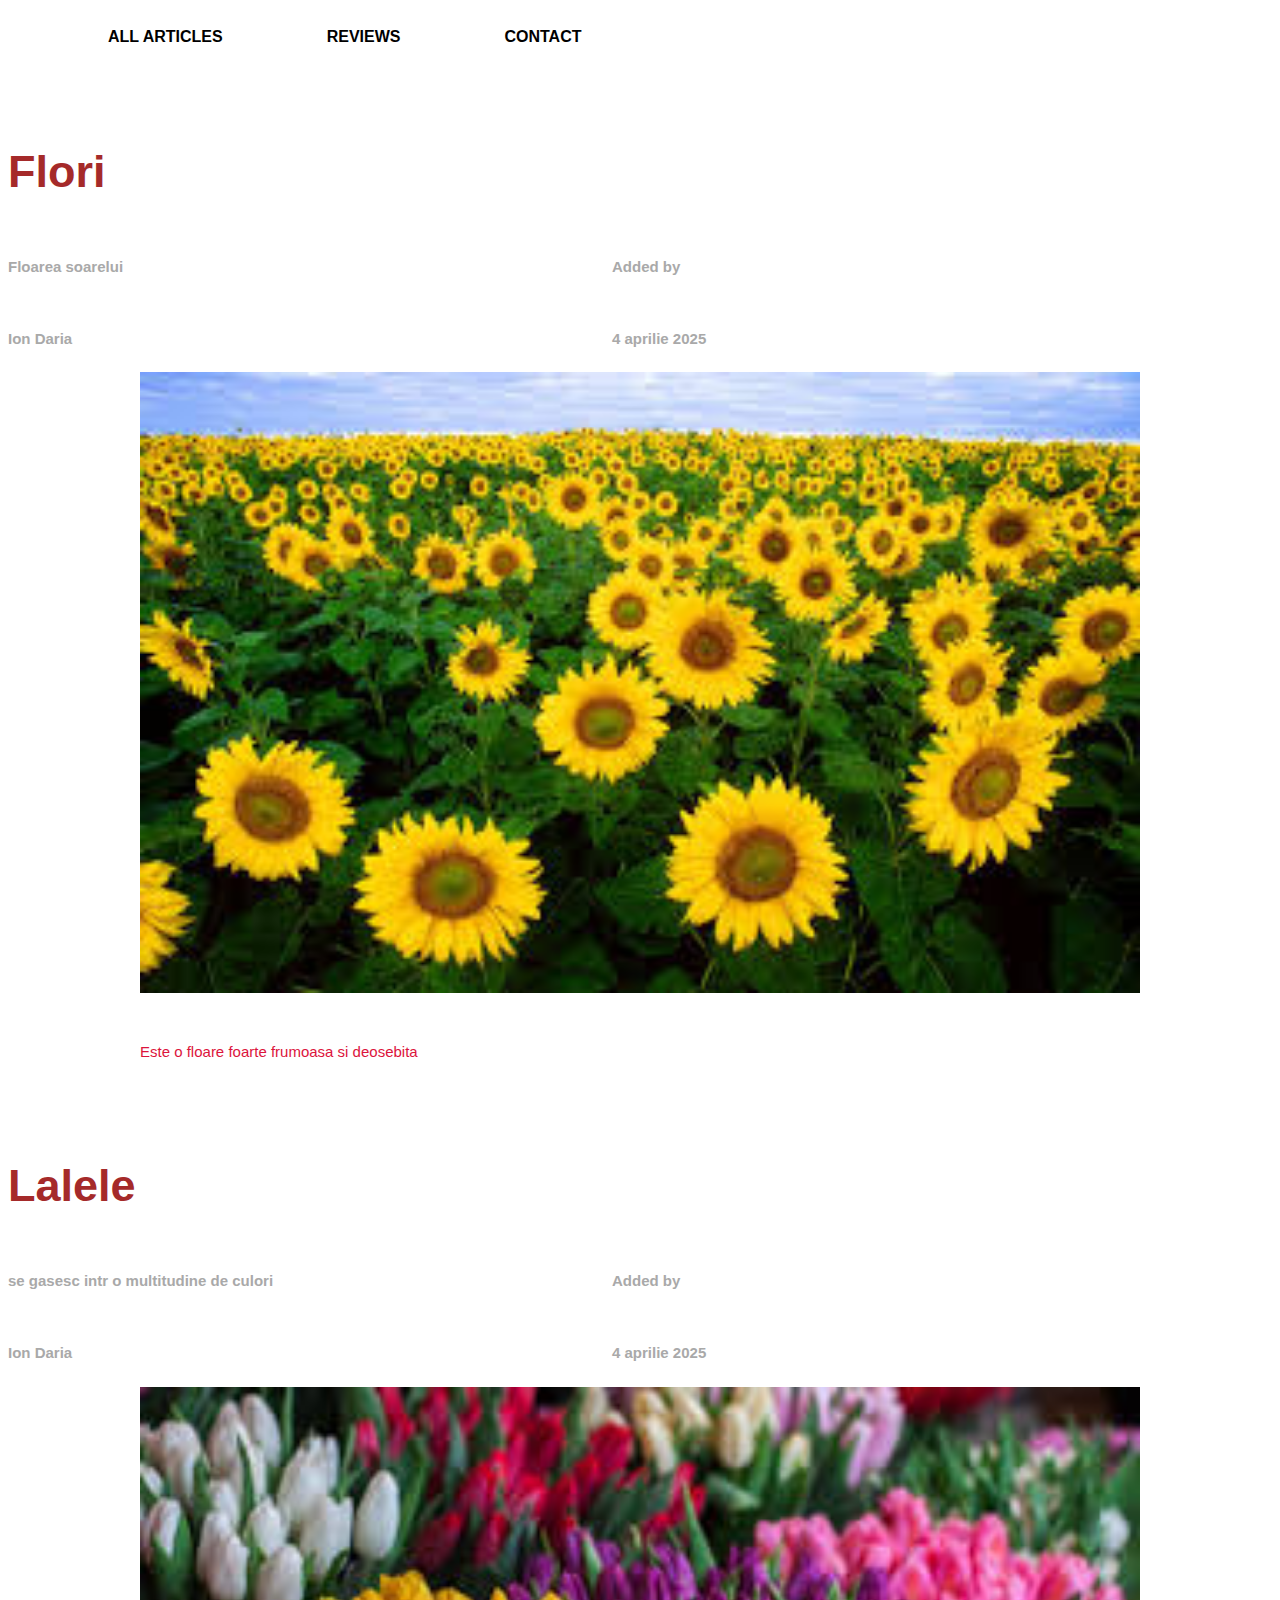
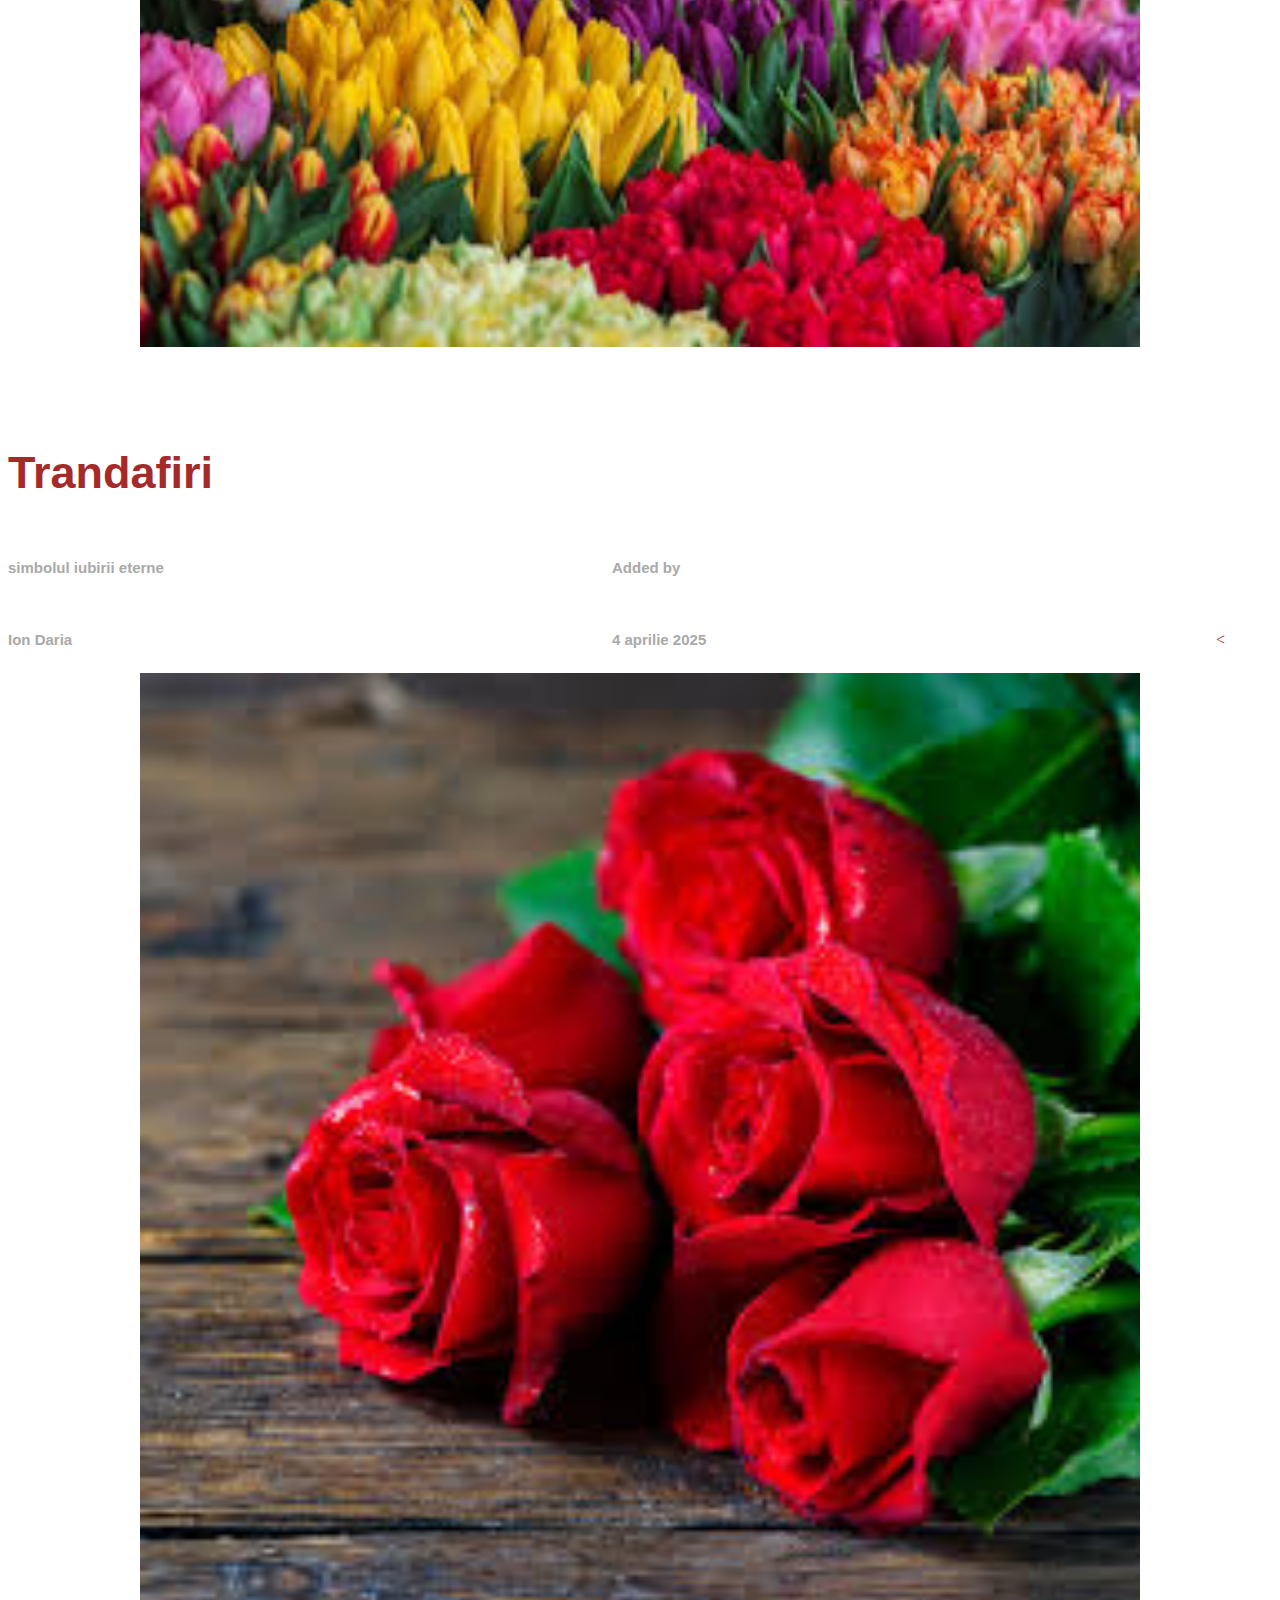
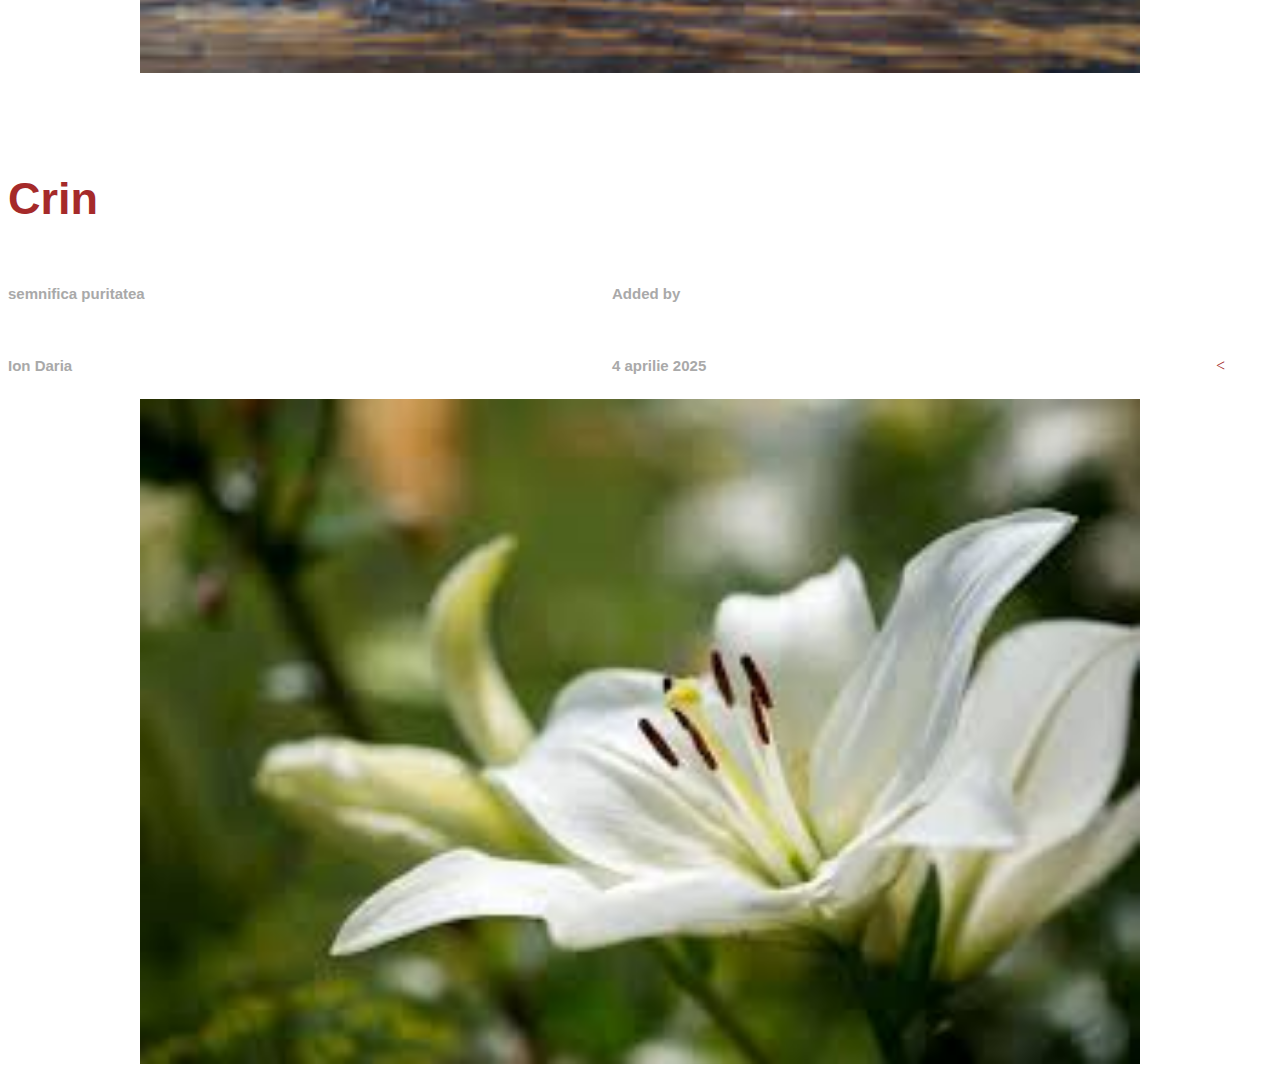
<file: index.html>
<!DOCTYPE html>
<html lang="en">
<head>
    <meta charset="UTF-8">
    <meta name="viewport" content="width= , initial-scale=1.0">
    <title>Daria's blog</title>
<link rel="stylesheet" href="mystyle.css">
</head>
<body style="color:brown">
 <div class="menu" onClick = "openArticles()">ALL ARTICLES</div>   
 <div class="menu" onClick = "openReviews()" >REVIEWS</div> 
 <div class="menu" onClick = "openContact()">CONTACT</div> 

<h1 class="title">Flori</h1>
<h5 class="under title first">Floarea soarelui</h5>
<h5 class="under title">Added by</h5>
<h5 class="under title">Ion Daria</h5>
<h5 class="under title">4 aprilie 2025</h5>
<img class= "image" src="sunflower.jpeg" alt="Semnifica fericirea">
   
<p style="color:crimson";text-align:centre class="description">Este o floare foarte frumoasa si deosebita</p>
<h1 class="title">Lalele</h1>
<h5 class="under title first">se gasesc intr o multitudine de culori</h5>
<h5 class="under title">Added by</h5>
<h5 class="under title">Ion Daria</h5>
<h5 class="under title">4 aprilie 2025</h5>
<img class= "image" src="tulips.jpeg" alt="semnifica iubirea perfecta">
    

<h1 class="title">Trandafiri</h1>
<h5 class="under title first">simbolul iubirii eterne</h5>
<h5 class="under title">Added by</h5>
<h5 class="under title">Ion Daria</h5>
<h5 class="under title">4 aprilie 2025</h5>
< <img class= "image" src="roses.jpeg" alt="trandafiri rosii">


<h1 class="title">Crin</h1>
<h5 class="under title first">semnifica puritatea</h5>
<h5 class="under title">Added by</h5>
<h5 class="under title">Ion Daria</h5>
<h5 class="under title">4 aprilie 2025</h5>
<<img class= "image"  src="crin.jpeg" alt="floarea mea favorita dupa floarea soarelui">

<script src="script.js"></script>
</body>
</html>
</file>
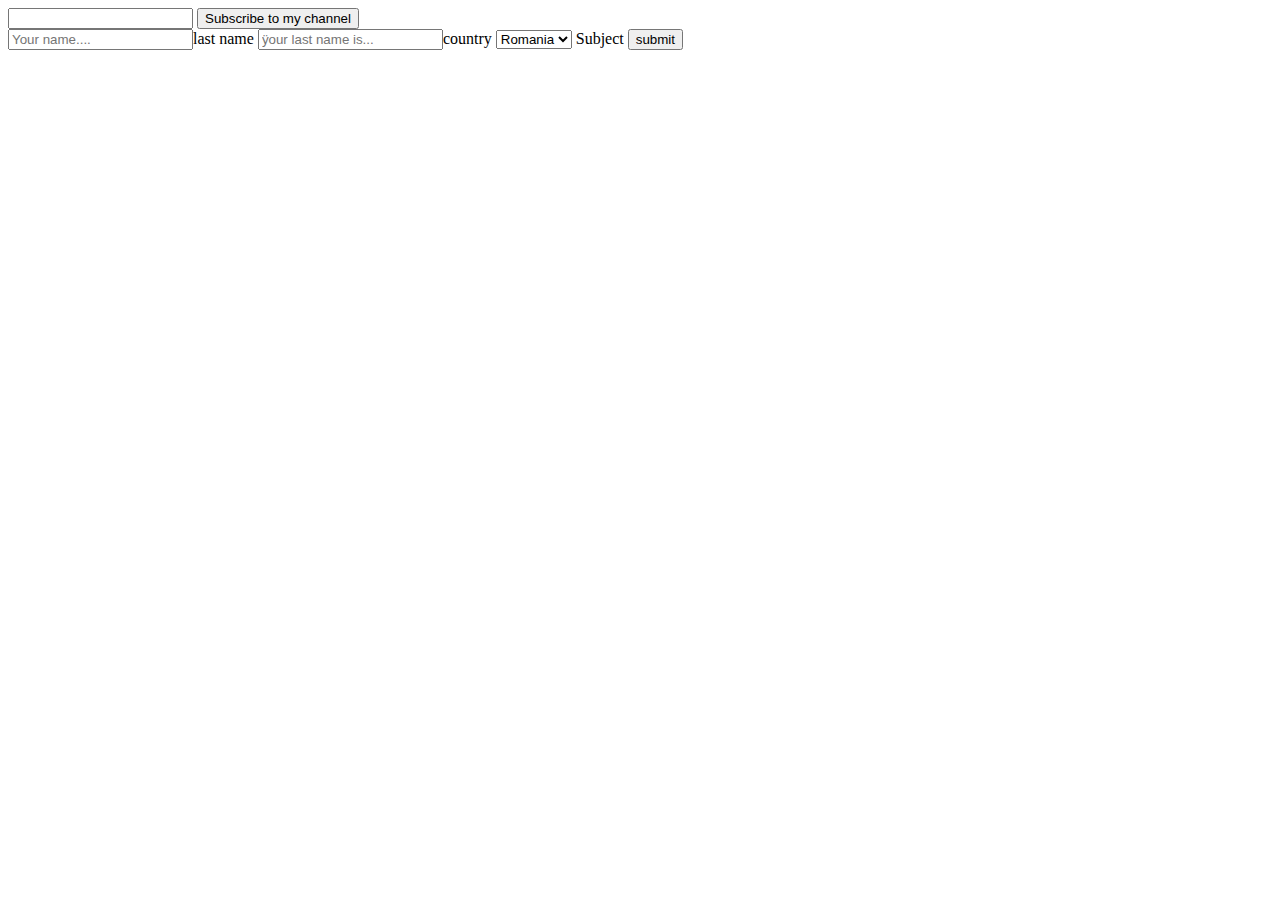
<file: contact.html>
<!DOCTYPE html>
<html lang="en">
<head>
    <meta charset="UTF-8">
    <meta name="viewport" content="width=device-width, initial-scale=1.0">
    <title>Contact</title>
    <link ral<stylecss" href<mystylecss></mystylecss>
</head>
<body>
    <header>
        <div class="subscribe"
        <form>
            <input type="email" placeholder<enter email>
                <button type="submit">Subscribe to my channel</button>
        </form>
    </header>
    <div class="container">
        <label=First Name</label>
    <input type="text" placeholder="Your name...."

    <label>last name</label>
    <input type="text" placeholder="ÿour last name is..."
    <label>country</label>
    <select>
        <option>Romania</option>
        <option>Moldova</option>
        <option>UK</option>
        <option>USA</option>
        <option>Italy</option>
    </select>
    <label>Subject</label>
    <taxtarea placeholder="Write something..." style="height: 288px;"></taxtarea>
<input type="submit" value="submit">
</body>
</html>
</file>
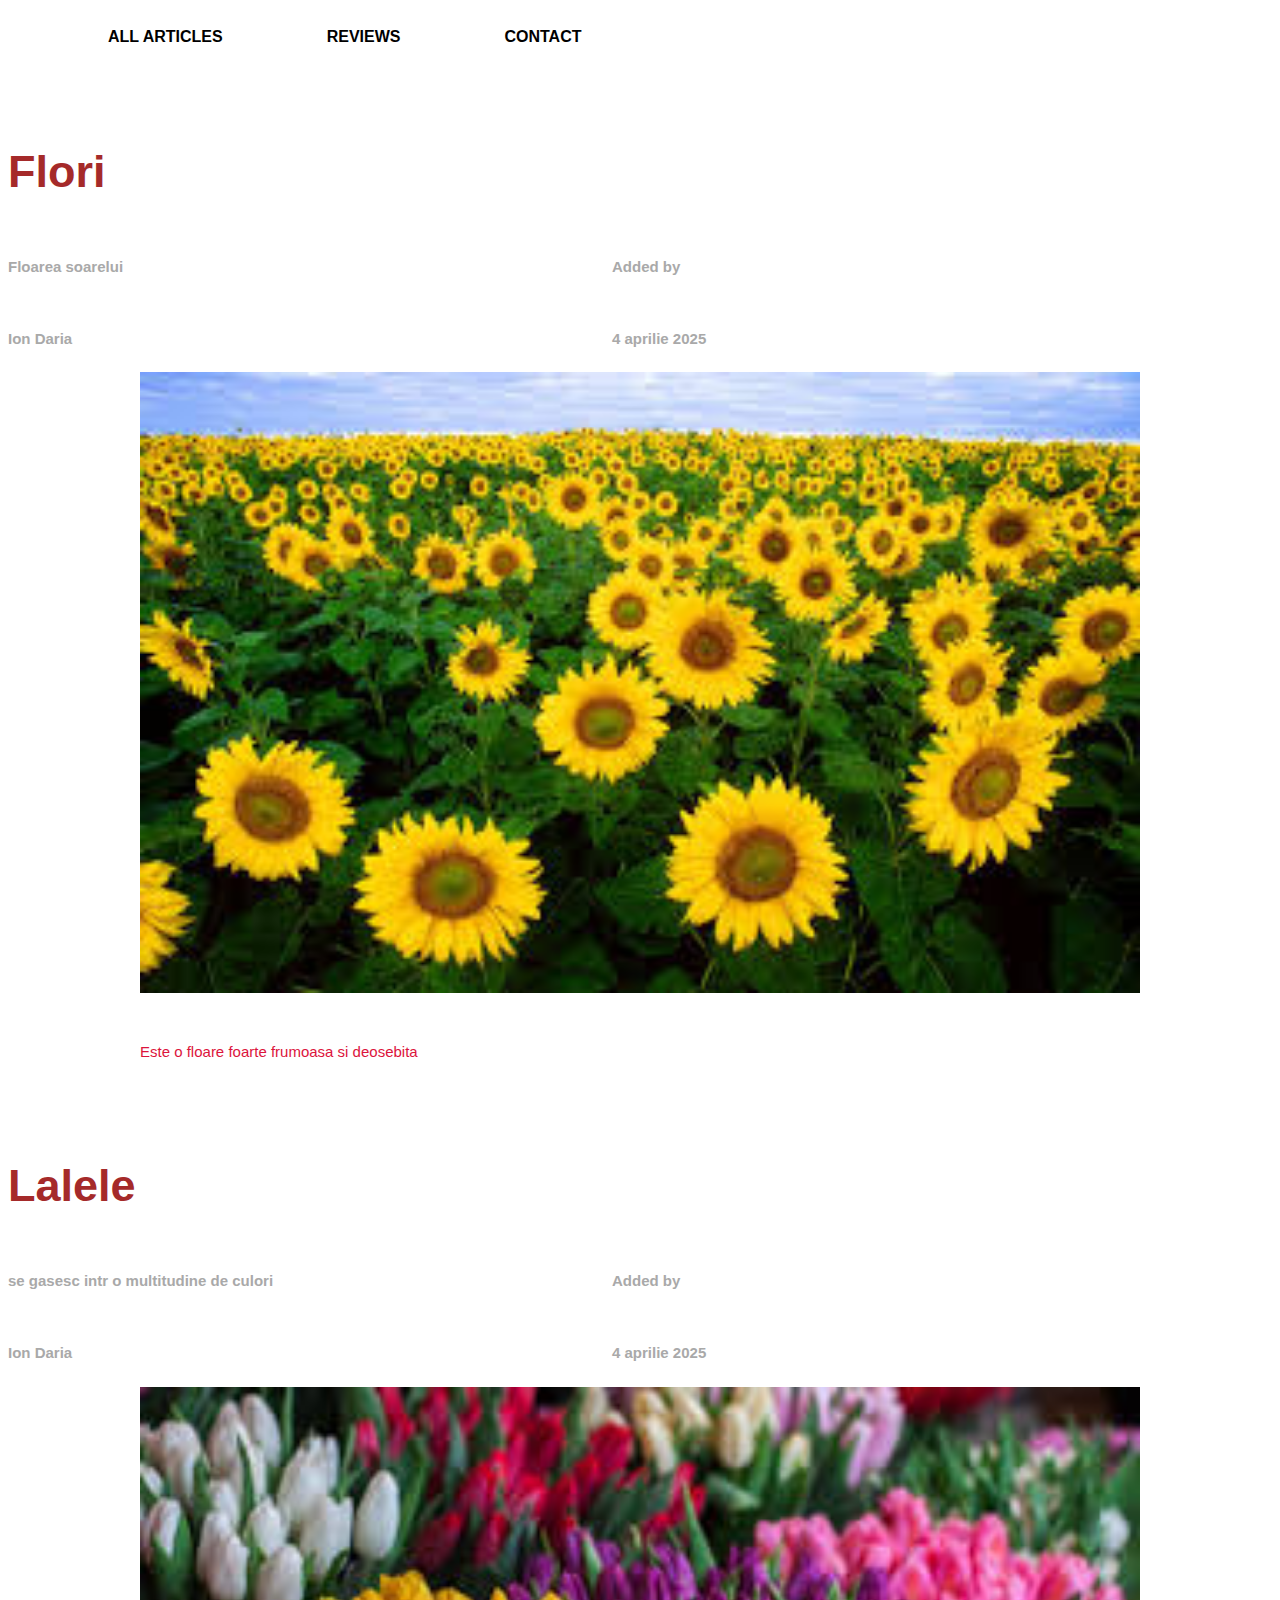
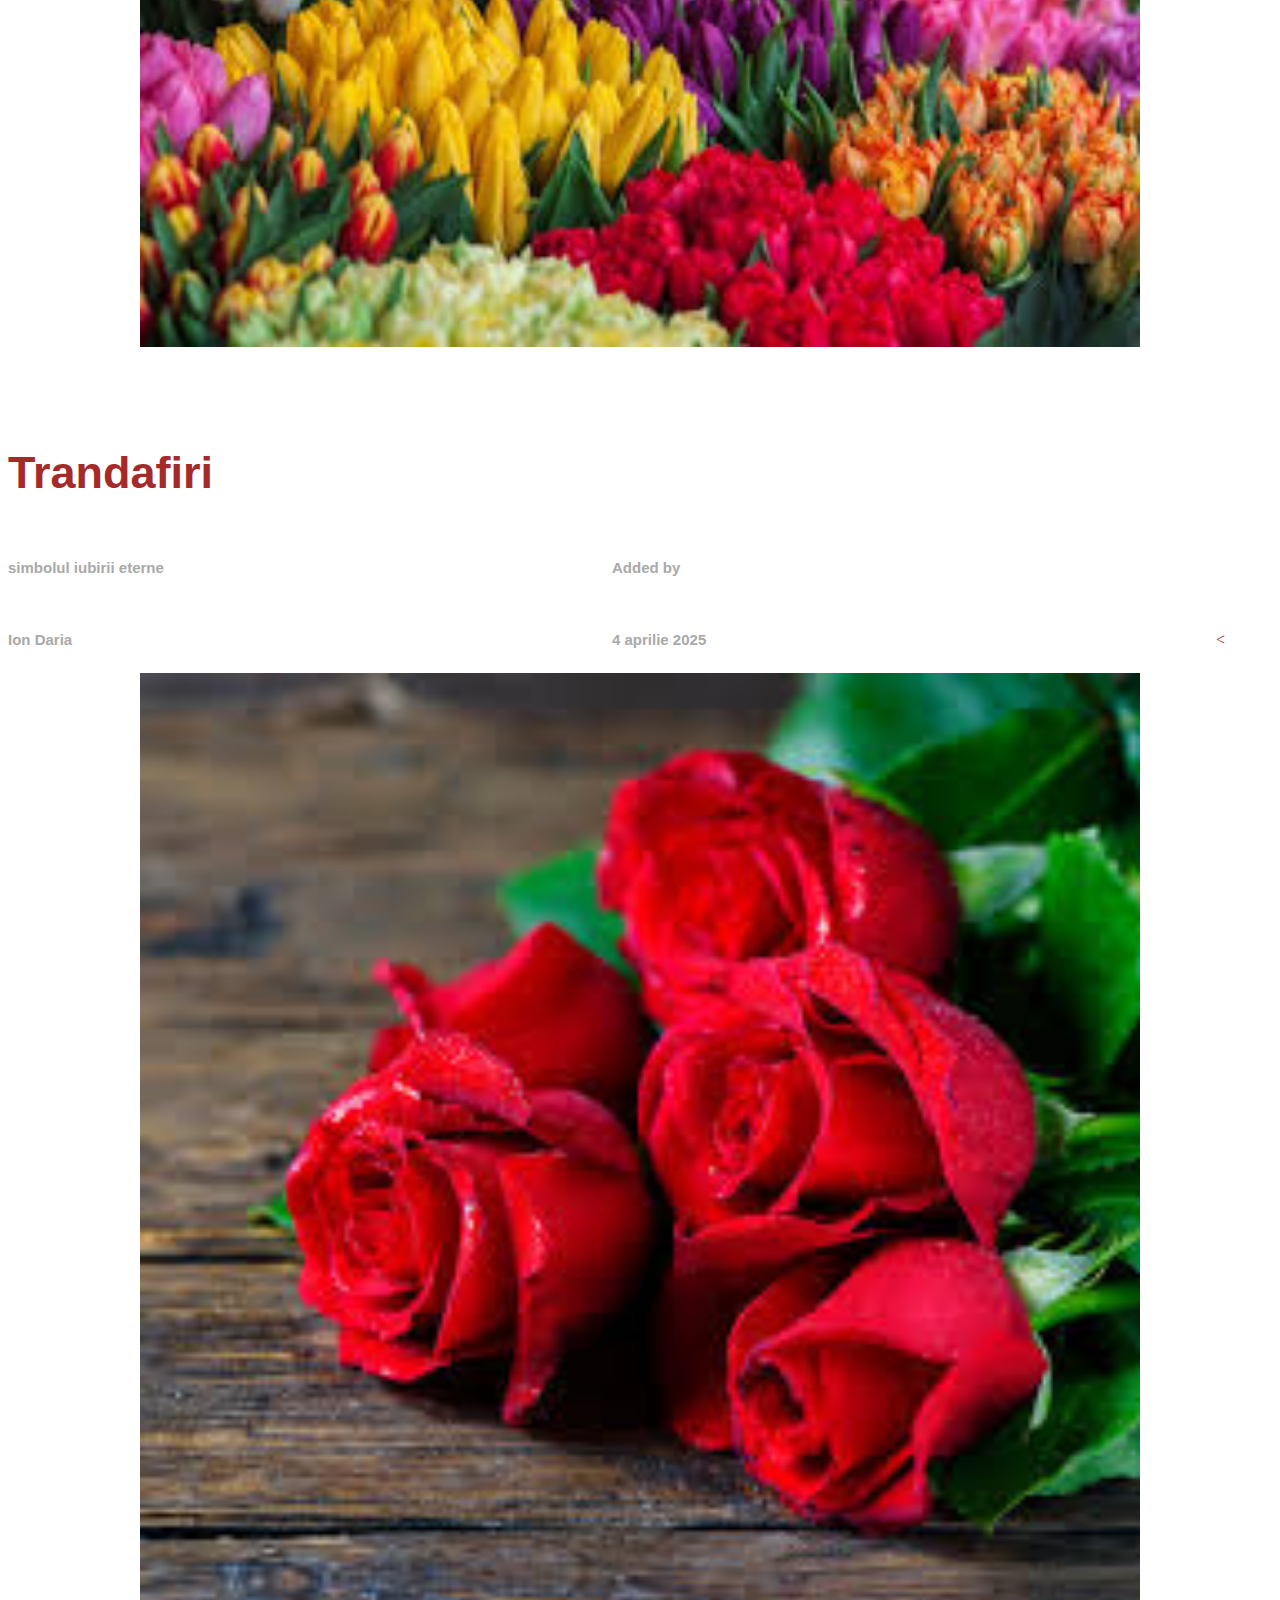
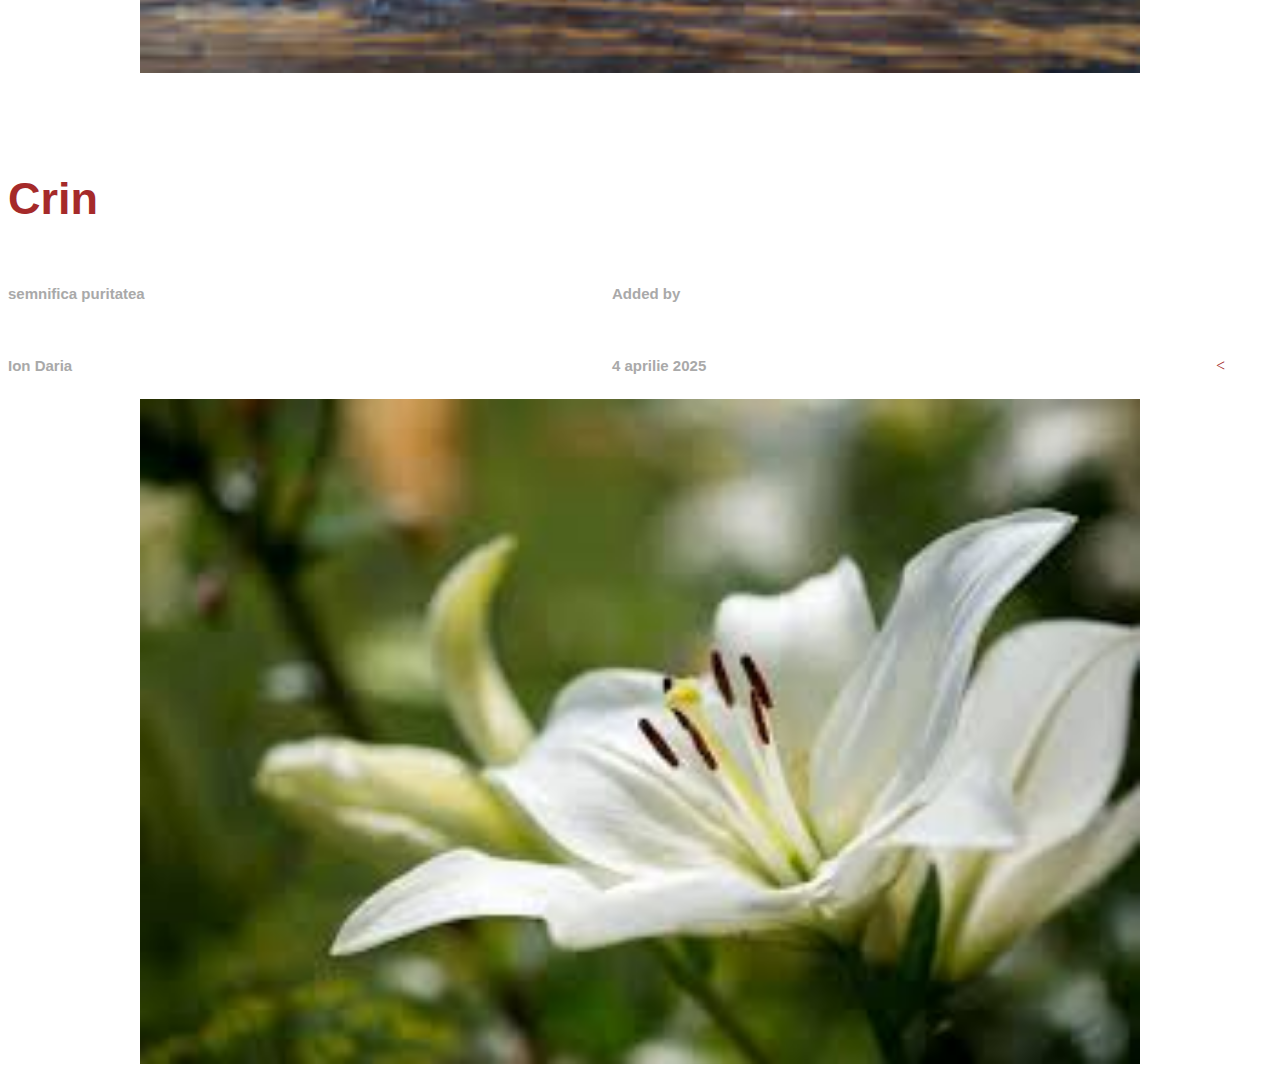
<file: indez.html>
<!DOCTYPE html>
<html lang="en">
<head>
    <meta charset="UTF-8">
    <meta name="viewport" content="width= , initial-scale=1.0">
    <title>Daria's blog</title>
<link rel="stylesheet" href="mystyle.css">
</head>
<body style="color:brown">
 <div class="menu">ALL ARTICLES</div>   
 <div class="menu">REVIEWS</div> 
 <div class="menu">CONTACT</div> 

<h1 class="title">Flori</h1>
<h5 class="under title first">Floarea soarelui</h5>
<h5 class="under title">Added by</h5>
<h5 class="under title">Ion Daria</h5>
<h5 class="under title">4 aprilie 2025</h5>
<img class= "image" src="sunflower.jpeg" alt="Semnifica fericirea">
   
<p style="color:crimson";text-align:centre class="description">Este o floare foarte frumoasa si deosebita</p>
<h1 class="title">Lalele</h1>
<h5 class="under title first">se gasesc intr o multitudine de culori</h5>
<h5 class="under title">Added by</h5>
<h5 class="under title">Ion Daria</h5>
<h5 class="under title">4 aprilie 2025</h5>
<img class= "image" src="tulips.jpeg" alt="semnifica iubirea perfecta">
    

<h1 class="title">Trandafiri</h1>
<h5 class="under title first">simbolul iubirii eterne</h5>
<h5 class="under title">Added by</h5>
<h5 class="under title">Ion Daria</h5>
<h5 class="under title">4 aprilie 2025</h5>
< <img class= "image" src="roses.jpeg" alt="trandafiri rosii">


<h1 class="title">Crin</h1>
<h5 class="under title first">semnifica puritatea</h5>
<h5 class="under title">Added by</h5>
<h5 class="under title">Ion Daria</h5>
<h5 class="under title">4 aprilie 2025</h5>
<<img class= "image"  src="crin.jpeg" alt="floarea mea favorita dupa floarea soarelui">

<script src="script.js"></script>
</body>
</html>
</file>
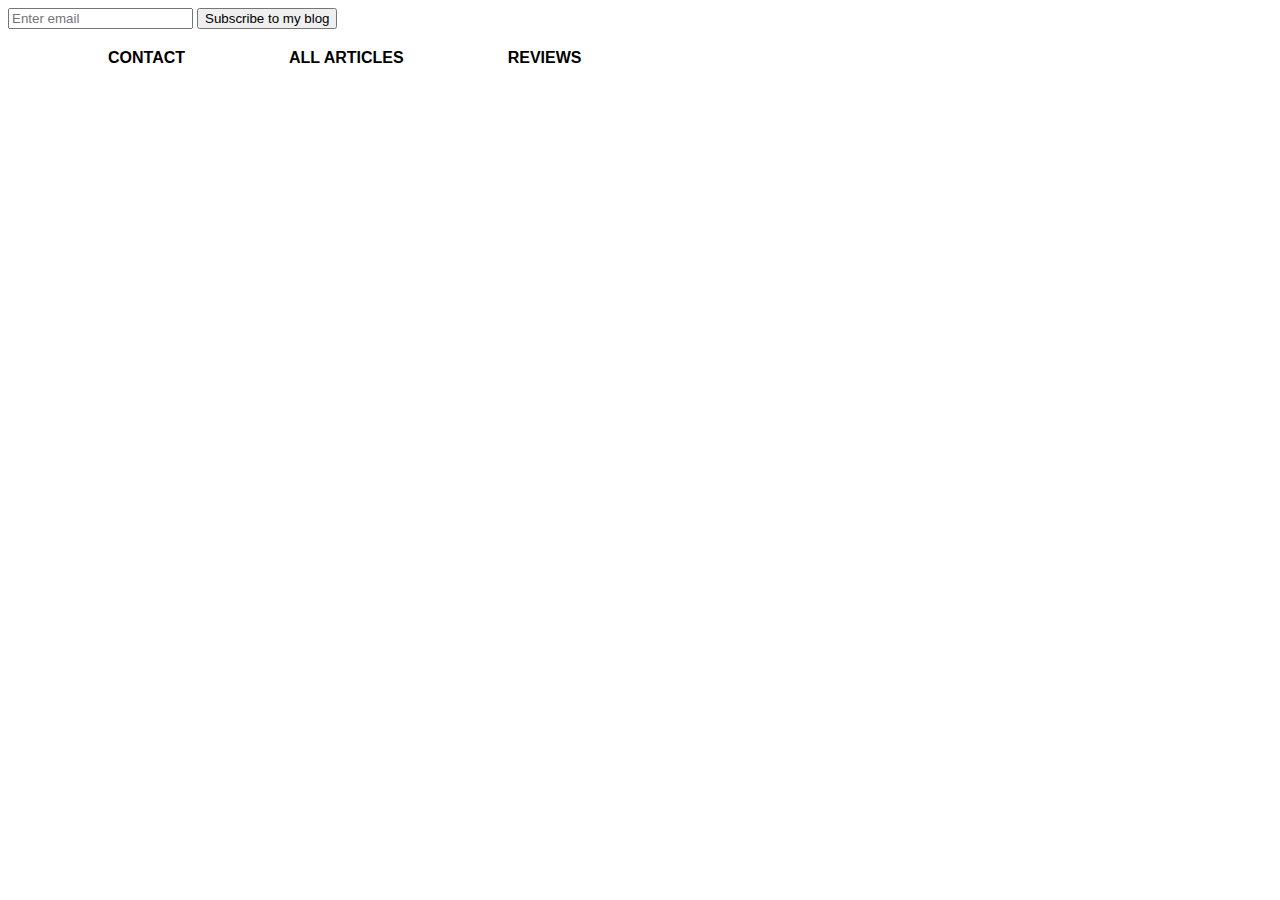
<file: reviews.html>
<!DOCTYPE html>
<html lang="en">
<head>
<meta charset="UTF-8">
<meta name="viewport" content="width=device-width, initial-scale=1.0">
<title>Reviews</title>
<link rel="stylesheet" href="mystyle.css">
</head>
<body>
<header>
<div class="subscribe">
<form>
<input type="email" placeholder="Enter email">
<button type="submit">Subscribe to my blog</button>
</form>
</div>
</header>
<div class="menu" onClick = "openContact()">CONTACT</div>
<div class="menu" onClick = "openArticles()">ALL ARTICLES</div>
<div class="menu" onClick = "openReviews()">REVIEWS</div>
 <script src="script.js"></script>
</body>
</html>
</file>
<file: mystyle.css>
.menu{

    margin-left: 100px;

    margin-top: 20px;
    color:black;
    font-family: Verdana, Geneva, Tahoma, sans-serif;
    font: size 20px;
    display:inline-block;
    font-weight:600;
}
.menu:hover{
    color:dimgrey;
}
.title{
    margin: left 358px;
    width: 600px;
    font-family: Verdana, Geneva, Tahoma, sans-serif;
    font-size: 45px;
    margin-top: 100px;
    display: block;
}

.under.title{
    color:darkgrey;
    font-family: Verdana, Geneva, Tahoma, sans-serif;
    font-size: 15px;
    margin-top: 30px;
    margin: bottom 40px; 
    display:inline-block;
}


.image{
    width: 1000px;

    display:block;
    margin:auto;
}

.description{
    width:1000px;
    display: block;
    margin:50px auto;
    font-family: Verdana, Geneva, Tahoma, sans-serif;
    font-size: 15px;
    color:black;
}
<input[type="text"], select, textarea{

    width:100%;

    padding:12px;

    border:1px solid black;

    margin-top: 10px;

    margin-bottom:20px;
}
</file>
